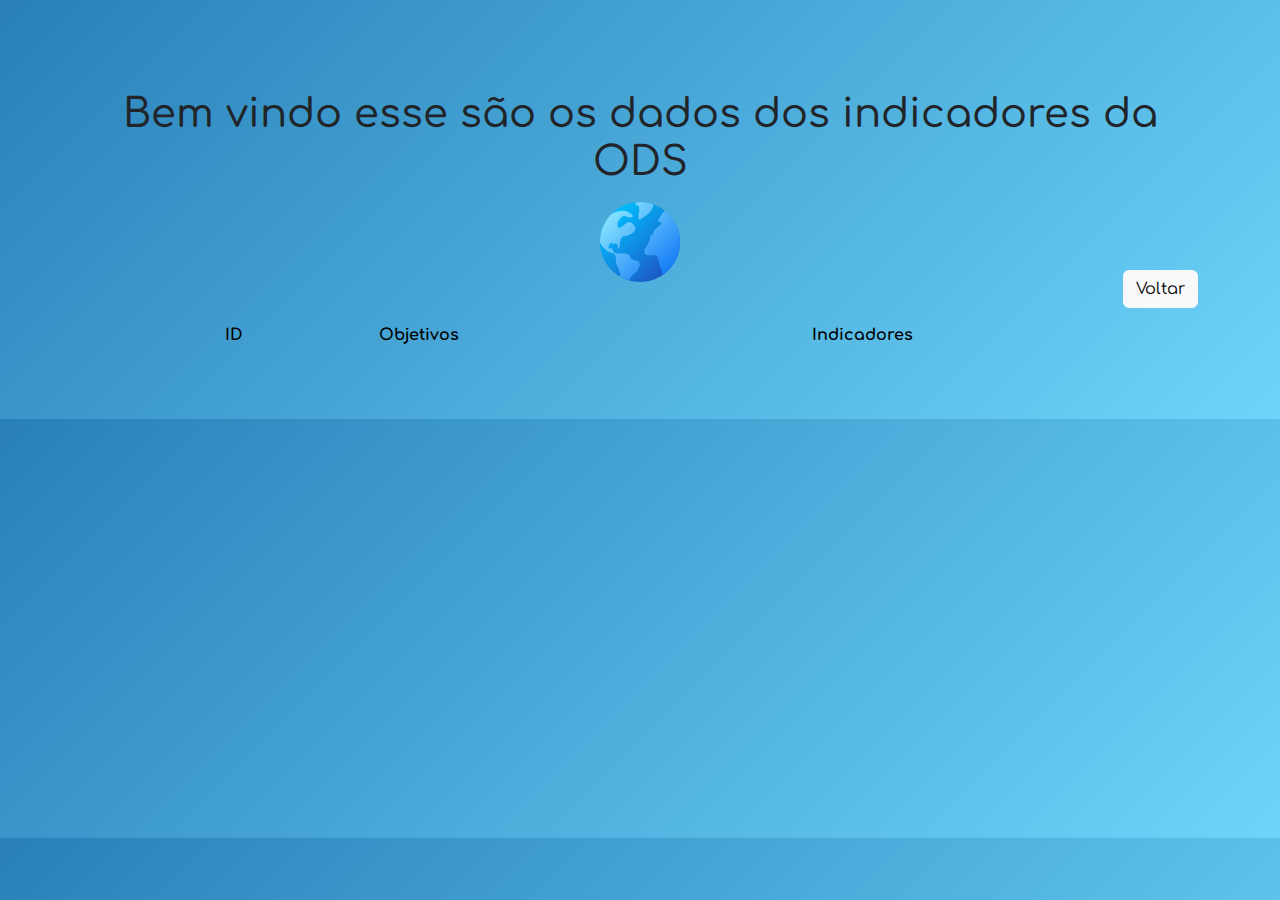
<file: pages/index.html>
<!DOCTYPE html>
<html lang="pt-br">
<head>
    <meta charset="UTF-8">
    <meta name="viewport" content="width=device-width, initial-scale=1.0">
    <title>Ods</title>
    <link href="https://cdn.jsdelivr.net/npm/bootstrap@5.3.0/dist/css/bootstrap.min.css" rel="stylesheet">
    <script src="https://cdn.jsdelivr.net/npm/bootstrap@5.3.0/dist/js/bootstrap.bundle.min.js"></script>
    <link href="https://cdn.jsdelivr.net/npm/bootstrap-icons/font/bootstrap-icons.css" rel="stylesheet">
    <link href="https://cdn.jsdelivr.net/npm/bootstrap@5.3.0/dist/css/bootstrap.min.css" rel="stylesheet">
    <link rel="stylesheet" href="../styles/style.css">
</head>

<body>
    <div class="container">
        <div class="title">
            <h1 class="text-center">Bem vindo esse são os dados dos indicadores da ODS</h1>
            <div class="icon_earth">
              <img src="../images/icons8-earth-96.png" class="img-fluid" alt="Minha Imagem">
            </div>
        </div>
        <table class="table custom-table">
            <thead>
              <tr>
                <th scope="col">ID</th>
                <th scope="col">Objetivos</th>
                <th scope="col">Indicadores</th>
              </tr>
            </thead>
            <tbody>
              <tr>
                <th scope="row"></th>
                <td></td>
                <td></td>
            </tr>
            <tr>
                <th scope="row"></th>
                <td></td>
                <td></td>
            </tr>
            <tr>
                <th scope="row"></th>
                <td colspan="2"></td>
            </tr>
            </tbody>
            <div>
              <a href="./home.html">
                <button type="button" class="btn btn-light">Voltar</button>
              </a>
            </div>
          </table>
    </div>
    <script src="../js/index.js"></script>
</body>
</html>
</file>
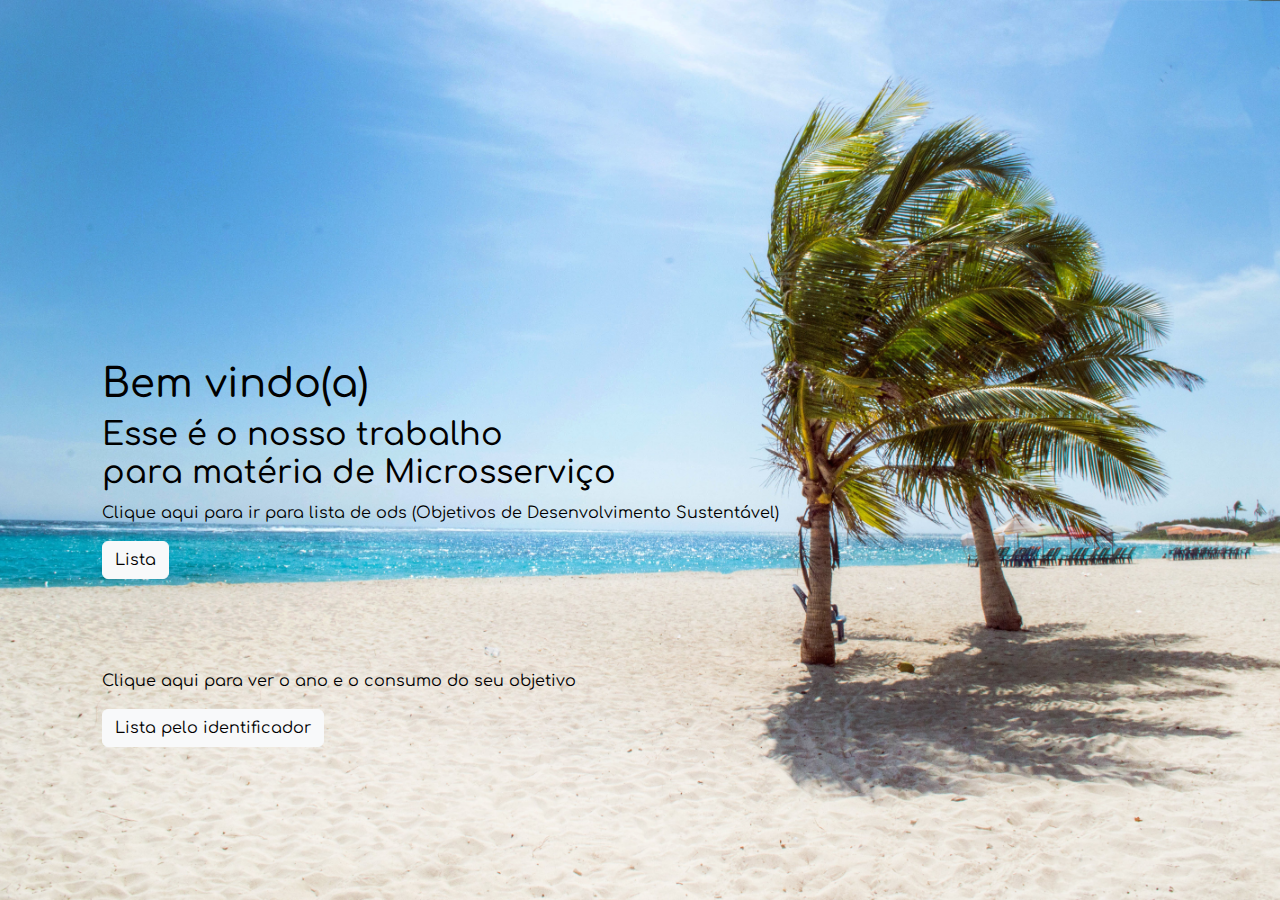
<file: pages/home.html>
<!DOCTYPE html>
<html lang="pt-br">
<head>
    <meta charset="UTF-8">
    <meta name="viewport" content="width=device-width, initial-scale=1.0">
    <title>Home</title>
    <link href="https://cdn.jsdelivr.net/npm/bootstrap@5.3.0/dist/css/bootstrap.min.css" rel="stylesheet">
    <link rel="stylesheet" href="../styles/home.css">
   
</head>
<body>
    <div class="container">
        <h1>Bem vindo(a)</h1>
        <h2>Esse é o nosso trabalho <br>para matéria de Microsserviço</h2>
        <p>Clique aqui para ir para lista de ods (Objetivos de Desenvolvimento Sustentável)</p>
        <a href="./index.html">
            <button type="button" class="btn btn-light">Lista</button>
        </a>
        <div class="identificador">
            <p>Clique aqui para ver o ano e o consumo do seu objetivo</p>
            <a href="./identy.html">
                <button type="button" class="btn btn-light">Lista pelo identificador</button>
            </a>
        </div> 
    </div>
</body>
</html>
</file>
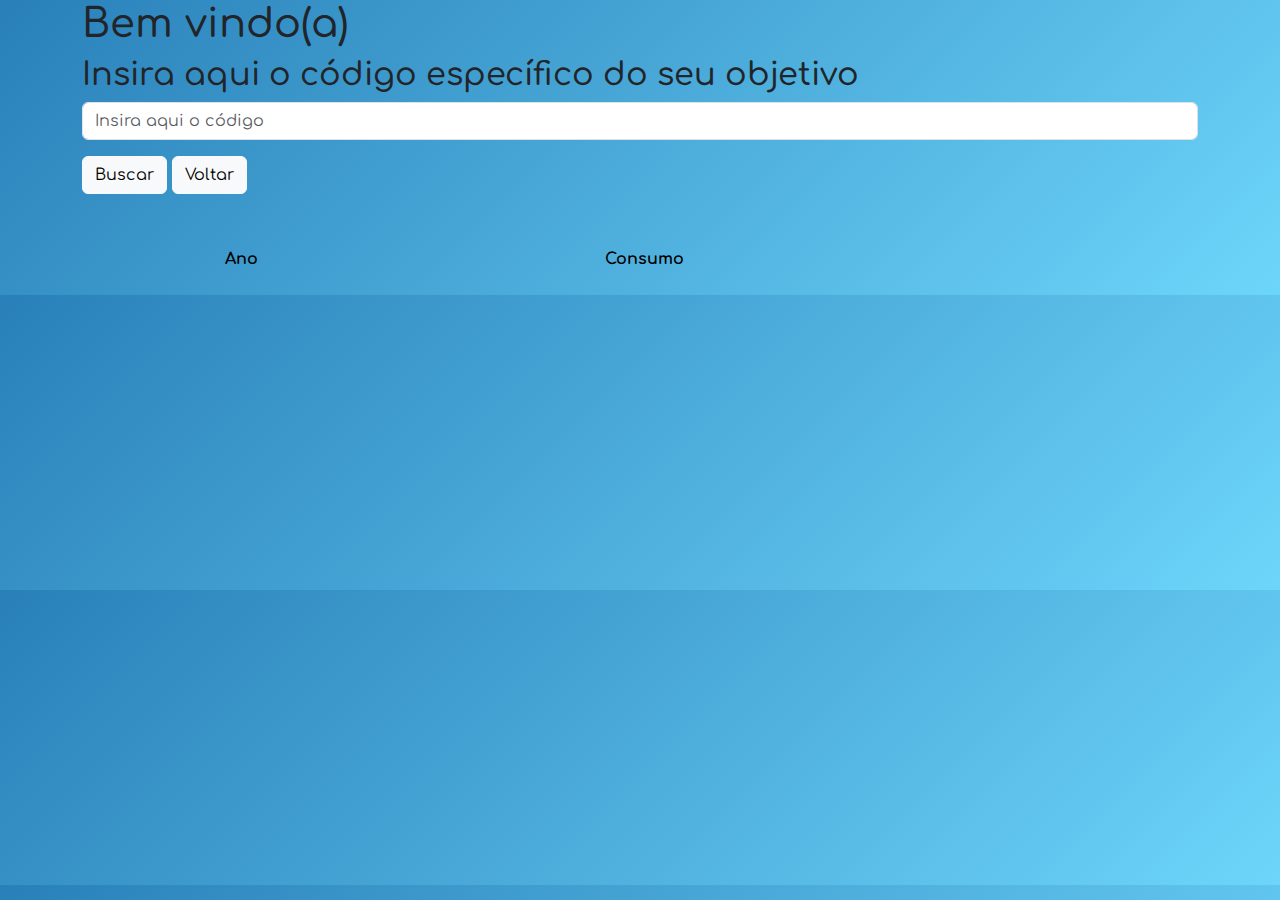
<file: pages/identy.html>
<!DOCTYPE html>
<html lang="pt-br">

<head>
    <meta charset="UTF-8">
    <meta name="viewport" content="width=device-width, initial-scale=1.0">
    <title>Lista específica</title>
    <link href="https://cdn.jsdelivr.net/npm/bootstrap@5.3.0/dist/css/bootstrap.min.css" rel="stylesheet">
    <script src="https://cdn.jsdelivr.net/npm/bootstrap@5.3.0/dist/js/bootstrap.bundle.min.js"></script>
    <link href="https://cdn.jsdelivr.net/npm/bootstrap-icons/font/bootstrap-icons.css" rel="stylesheet">
    <link href="https://cdn.jsdelivr.net/npm/bootstrap@5.3.0/dist/css/bootstrap.min.css" rel="stylesheet">
    <link rel="stylesheet" href="../styles/identy.css">
</head>

<body>
    <div class="container">
        <h1>Bem vindo(a)</h1>
        <h2>Insira aqui o código específico do seu objetivo</h2>
        <div class="input-group mb-3">
            <input type="text" class="form-control" id="codigoInput" placeholder="Insira aqui o código" aria-label=""
                aria-describedby="basic-addon1">
        </div>
        <div>
            <button type="button" class="btn btn-light" id="buscarButton">Buscar</button>
            <a href="../pages/home.html">
                <button type="button" class="btn btn-light" id="backButton">Voltar</button>
            </a>
        </div>

        <table class="table custom-table">
            <thead>
                <tr>
                    <th scope="col">Ano</th>
                    <th scope="col">Consumo</th>
                </tr>
            </thead>
            <tbody id="tabelaDados">
            </tbody>
        </table>
    </div>
    <script src="../js/identy.js"></script>
</body>

</html>
</file>
<file: styles/style.css>
@import url('https://fonts.googleapis.com/css2?family=Comfortaa:wght@300&family=Montserrat:wght@300;400&family=Open+Sans:wght@300&family=Petit+Formal+Script&family=Poppins:wght@500&family=Raleway:wght@200&display=swap');

*{
    font-family: 'Comfortaa', sans-serif;
}

body {
    background-image: linear-gradient(135deg, #2980b9, #6dd5fa);
    background-size: cover;
    background-position: center;
}


.custom-table {
    border: none; 
    background-color: transparent; 
    margin-left: 15vh;
    margin-top: 5vh;
}

.btn{
    float: right;
}


.custom-table thead th {
    background-color: transparent; 
    border: none; 
}

.custom-table tbody th{
    background-color: transparent; 
    border: none;
}

.custom-table tbody td{
    background-color: transparent; 
    border: none;
}

.title{
    height: 20vh;
    background: none;
}

.icon_earth{
    display: flex;
    justify-content: center;
}

.container{
    padding-top: 10vh;
}
</file>
<file: styles/home.css>
@import url('https://fonts.googleapis.com/css2?family=Comfortaa:wght@300&family=Montserrat:wght@300;400&family=Open+Sans:wght@300&family=Petit+Formal+Script&family=Poppins:wght@500&family=Raleway:wght@200&display=swap');

*{
    font-family: 'Comfortaa', sans-serif;
    color: black;
}

h1, h2{
    color: black;
}


.identificador{
    margin-top: 10vh;
}

body {
    background-image: url('../images/pexels-maria-isabella-bernotti-1049298.jpg'); 
    background-size: cover; 
    background-position: center; 
    height: 100vh;
    margin: 0; 
    padding: 0; 
}

.container {
    padding: 2rem;
    color: white;
    display: flex;
    align-items: flex-start;
    flex-direction: column;
    padding-top: 40vh;
}
</file>
<file: styles/identy.css>
@import url('https://fonts.googleapis.com/css2?family=Comfortaa:wght@300&family=Montserrat:wght@300;400&family=Open+Sans:wght@300&family=Petit+Formal+Script&family=Poppins:wght@500&family=Raleway:wght@200&display=swap');

*{
    font-family: 'Comfortaa', sans-serif;
}

body {
    background-image: linear-gradient(135deg, #2980b9, #6dd5fa);
}



.custom-table {
    border: none; 
    background-color: transparent; 
    margin-left: 15vh;
    margin-top: 5vh;
}


.custom-table thead th {
    background-color: transparent; 
    border: none; 
}

.custom-table tbody th{
    background-color: transparent; 
    border: none;
}

.custom-table tbody td{
    background-color: transparent; 
    border: none;
}
</file>
